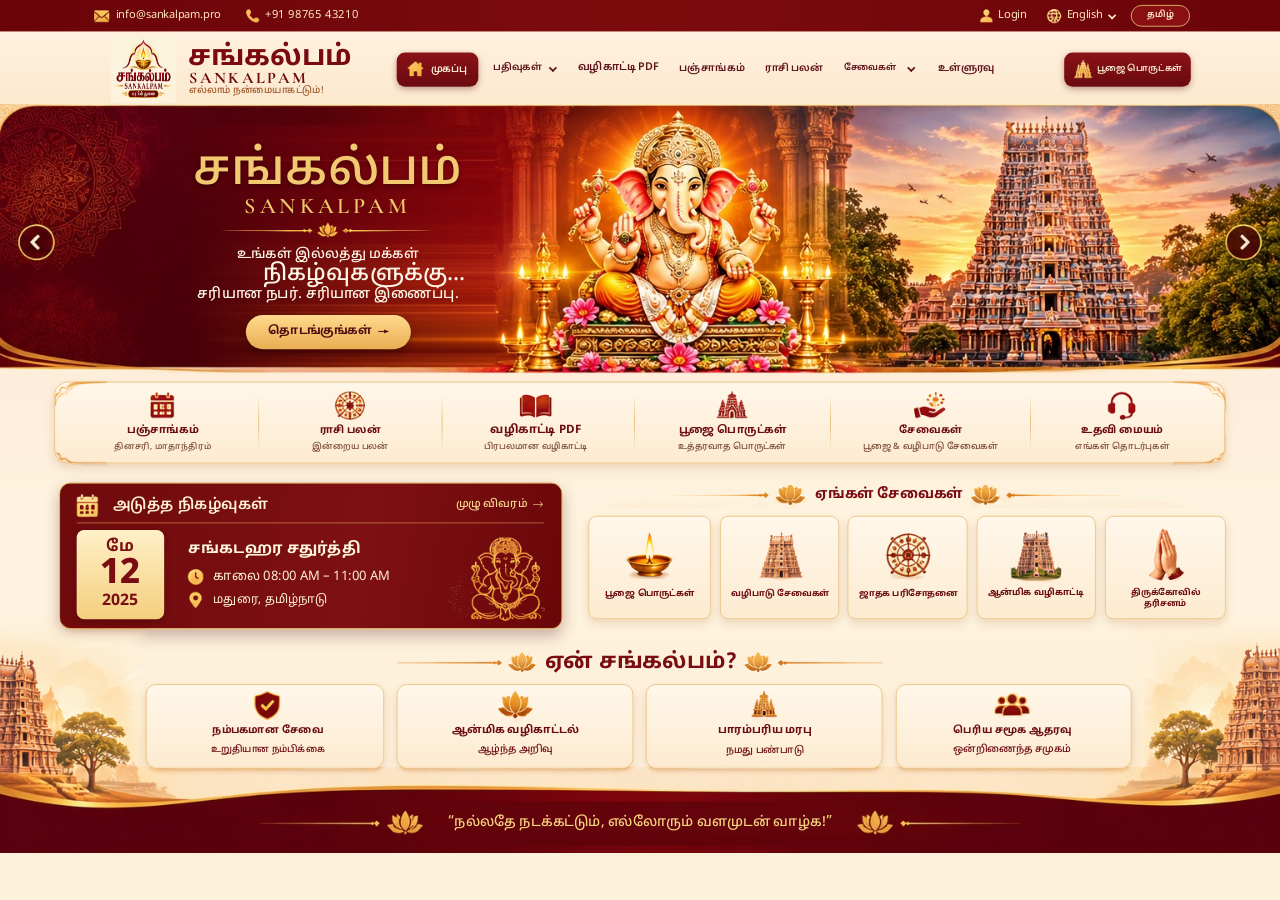
<file: home-new.html>
<!doctype html>
<html lang="ta"><head><meta charset="utf-8"><meta name="viewport" content="width=device-width,initial-scale=1">
<title>சங்கல்பம் | SANKALPAM</title>
<link rel="preconnect" href="https://fonts.googleapis.com"><link rel="preconnect" href="https://fonts.gstatic.com" crossorigin>
<link href="https://fonts.googleapis.com/css2?family=Noto+Sans+Tamil:wght@400;500;600;700;800&family=Cormorant+Garamond:wght@500;600;700&display=swap" rel="stylesheet">
<link rel="stylesheet" href="css/home-new.css">
</head><body>
<div id="vp"><div id="stage">
<div class="a" style="left:0;top:0;width:1536px;height:38px;background:linear-gradient(90deg,#6a0409,#7d0b0e 50%,#6a0409)"></div>
<div class="a" style="left:0;top:38px;width:1536px;height:90px;background:linear-gradient(180deg,#fff1de,#fce8ce)"></div>
<img class="a lt" style="left:111px;top:9px;width:24px;height:20px" src="img/home-new/i-mail.png" alt="">
<img class="a lt" style="left:294px;top:9px;width:21px;height:20px" src="img/home-new/i-phone.png" alt="">
<img class="a lt" style="left:1174px;top:9px;width:20px;height:20px" src="img/home-new/i-user.png" alt="">
<img class="a lt" style="left:1255px;top:9px;width:22px;height:20px" src="img/home-new/i-globe.png" alt="">
<span class="t " data-w="132" style="left:139px;top:19px;font-size:15px;color:#ffe9bd;font-weight:400;transform:translate(0,-50%);">info@sankalpam.pro</span>
<span class="t " data-w="111" style="left:318px;top:19px;font-size:15px;color:#ffe9bd;font-weight:400;transform:translate(0,-50%);">+91 98765 43210</span>
<span class="t " data-w="35" style="left:1198px;top:19px;font-size:15px;color:#ffe9bd;font-weight:400;transform:translate(0,-50%);">Login</span>
<span class="t " data-w="45" style="left:1280px;top:19px;font-size:15px;color:#ffe9bd;font-weight:400;transform:translate(0,-50%);">English</span>
<span class="a chev" style="left:1331px;top:15px;border-color:#ffe9bd"></span>
<a href="#" class="a" style="left:1357px;top:6px;width:71px;height:26px;border:1.5px solid #e9c46f;border-radius:14px;background:#8a0f12"></a>
<span class="t pt" data-w="32" style="left:1393.0px;top:19px;font-size:14px;color:#fff0cf;font-weight:600;transform:translate(-50%,-50%);">தமிழ்</span>
<img class="a" style="left:133px;top:45px;width:78px;height:79px" src="img/home-new/logo.png" alt="Sankalpam">
<span class="t brand" data-w="196" style="left:226px;top:70px;font-size:35px;color:#7a0a10;font-weight:700;transform:translate(0,-50%);">சங்கல்பம்</span>
<span class="t serif" data-w="143" style="left:227px;top:94px;font-size:18px;color:#6d0a10;font-weight:700;transform:translate(0,-50%);letter-spacing:3px">SANKALPAM</span>
<span class="t " data-w="161" style="left:227px;top:110px;font-size:12.5px;color:#a1592b;font-weight:500;transform:translate(0,-50%);">எல்லாம் நன்மையாகட்டும்!</span>
<a href="#" class="a" style="left:476px;top:63px;width:98px;height:41px;border-radius:10px;background:linear-gradient(180deg,#8a1217,#6a0a10);box-shadow:0 3px 8px rgba(90,10,15,.35)"></a>
<img class="a lt" style="left:486px;top:70px;width:25px;height:25px" src="img/home-new/i-home.png" alt="">
<span class="t " data-w="43" style="left:517px;top:83px;font-size:15.5px;color:#fff2d6;font-weight:600;transform:translate(0,-50%);">முகப்பு</span>
<span class="t " data-w="60" style="left:592px;top:82px;font-size:15.5px;color:#5c1018;font-weight:600;transform:translate(0,-50%);">பதிவுகள்</span>
<span class="t " data-w="97" style="left:693px;top:82px;font-size:15.5px;color:#5c1018;font-weight:600;transform:translate(0,-50%);">வழிகாட்டி PDF</span>
<span class="t " data-w="78" style="left:815px;top:82px;font-size:15.5px;color:#5c1018;font-weight:600;transform:translate(0,-50%);">பஞ்சாங்கம்</span>
<span class="t " data-w="70" style="left:918px;top:82px;font-size:15.5px;color:#5c1018;font-weight:600;transform:translate(0,-50%);">ராசி பலன்</span>
<span class="t " data-w="63" style="left:1013px;top:82px;font-size:15.5px;color:#5c1018;font-weight:600;transform:translate(0,-50%);">சேவைகள்</span>
<span class="t " data-w="68" style="left:1126px;top:82px;font-size:15.5px;color:#5c1018;font-weight:600;transform:translate(0,-50%);">உள்ளுரவு</span>
<span class="a chev" style="left:660px;top:78px"></span><span class="a chev" style="left:1090px;top:78px"></span>
<a href="#" class="a" style="left:1277px;top:63px;width:152px;height:41px;border-radius:10px;background:linear-gradient(180deg,#8a1217,#6a0a10);box-shadow:0 3px 8px rgba(90,10,15,.35)"></a>
<img class="a lt" style="left:1286px;top:70px;width:27px;height:26px" src="img/home-new/i-temple.png" alt="">
<span class="t " data-w="103" style="left:1316px;top:84px;font-size:14.5px;color:#fff2d6;font-weight:600;transform:translate(0,-50%);">பூஜை பொருட்கள்</span>
<img class="a" style="left:0;top:125px;width:1536px;height:323px" src="img/home-new/hero-bg.jpg" alt="">
<span class="t brand" data-w="322" style="left:393.0px;top:207px;font-size:58px;color:#f2c970;font-weight:500;transform:translate(-50%,-50%);text-shadow:0 2px 6px rgba(0,0,0,.35)">சங்கல்பம்</span>
<span class="t serif" data-w="200" style="left:393.0px;top:248px;font-size:23px;color:#f0c869;font-weight:600;transform:translate(-50%,-50%);letter-spacing:4.5px">SANKALPAM</span>
<img class="a lt" style="left:255px;top:260px;width:277px;height:32px" src="img/home-new/orn-h.png" alt="">
<span class="t " data-w="219" style="left:393.5px;top:306px;font-size:22px;color:#fff6e6;font-weight:500;transform:translate(-50%,-50%);">உங்கள் இல்லத்து மக்கள்</span>
<span class="t " data-w="239" style="left:436.5px;top:330px;font-size:22px;color:#fff6e6;font-weight:500;transform:translate(-50%,-50%);">நிகழ்வுகளுக்கு...</span>
<span class="t " data-w="314" style="left:394.0px;top:354px;font-size:22px;color:#fff6e6;font-weight:500;transform:translate(-50%,-50%);">சரியான நபர். சரியான இணைப்பு.</span>
<a href="#" class="a" style="left:295px;top:378px;width:198px;height:41px;border-radius:21px;background:linear-gradient(180deg,#ffd98d,#e9ae52);box-shadow:0 4px 10px rgba(0,0,0,.3)"></a>
<span class="t " data-w="146" style="left:394.0px;top:398px;font-size:17px;color:#4f0e12;font-weight:700;transform:translate(-50%,-50%);">தொடங்குங்கள் &nbsp;→</span>
<button class="a arrow" id="prev" aria-label="Previous" style="left:21px;top:269px;width:45px;height:45px"></button><button class="a arrow" id="next" aria-label="Next" style="left:1470px;top:269px;width:45px;height:45px"></button>
<div class="a card-cream" style="left:65px;top:458px;width:1405px;height:98px;border-radius:16px"></div>
<div class="a" style="left:310px;top:473px;width:1px;height:68px;background:linear-gradient(180deg,transparent,#e0b567,transparent)"></div>
<div class="a" style="left:530px;top:473px;width:1px;height:68px;background:linear-gradient(180deg,transparent,#e0b567,transparent)"></div>
<div class="a" style="left:761px;top:473px;width:1px;height:68px;background:linear-gradient(180deg,transparent,#e0b567,transparent)"></div>
<div class="a" style="left:996px;top:473px;width:1px;height:68px;background:linear-gradient(180deg,transparent,#e0b567,transparent)"></div>
<div class="a" style="left:1236px;top:473px;width:1px;height:68px;background:linear-gradient(180deg,transparent,#e0b567,transparent)"></div>
<img class="a" style="left:179px;top:470px;width:31px;height:33px" src="img/home-new/q0.png" alt="" >
<span class="t " data-w="85" style="left:195.5px;top:517px;font-size:15.5px;color:#6b0b12;font-weight:700;transform:translate(-50%,-50%);">பஞ்சாங்கம்</span>
<span class="t " data-w="114" style="left:195.0px;top:537px;font-size:11.5px;color:#7a4a36;font-weight:500;transform:translate(-50%,-50%);">தினசரி, மாதாந்திரம்</span>
<img class="a" style="left:401px;top:468px;width:38px;height:36px" src="img/home-new/q1.png" alt="" >
<span class="t " data-w="75" style="left:420.5px;top:517px;font-size:15.5px;color:#6b0b12;font-weight:700;transform:translate(-50%,-50%);">ராசி பலன்</span>
<span class="t " data-w="91" style="left:420.5px;top:537px;font-size:11.5px;color:#7a4a36;font-weight:500;transform:translate(-50%,-50%);">இன்றைய பலன்</span>
<img class="a" style="left:622px;top:472px;width:41px;height:30px" src="img/home-new/q2.png" alt="" >
<span class="t " data-w="106" style="left:643.0px;top:517px;font-size:15.5px;color:#6b0b12;font-weight:700;transform:translate(-50%,-50%);">வழிகாட்டி PDF</span>
<span class="t " data-w="124" style="left:643.0px;top:537px;font-size:11.5px;color:#7a4a36;font-weight:500;transform:translate(-50%,-50%);">பிரபலமான வழிகாட்டி</span>
<img class="a" style="left:860px;top:468px;width:38px;height:36px" src="img/home-new/q3.png" alt="" >
<span class="t " data-w="129" style="left:879.5px;top:517px;font-size:15.5px;color:#6b0b12;font-weight:700;transform:translate(-50%,-50%);">பூஜை பொருட்கள்</span>
<span class="t " data-w="131" style="left:878.5px;top:537px;font-size:11.5px;color:#7a4a36;font-weight:500;transform:translate(-50%,-50%);">உத்தரவாத பொருட்கள்</span>
<img class="a" style="left:1096px;top:469px;width:40px;height:33px" src="img/home-new/q4.png" alt="" >
<span class="t " data-w="75" style="left:1116.5px;top:517px;font-size:15.5px;color:#6b0b12;font-weight:700;transform:translate(-50%,-50%);">சேவைகள்</span>
<span class="t " data-w="161" style="left:1116.5px;top:537px;font-size:11.5px;color:#7a4a36;font-weight:500;transform:translate(-50%,-50%);">பூஜை & வழிபாடு சேவைகள்</span>
<img class="a" style="left:1328px;top:469px;width:36px;height:36px" src="img/home-new/q5.png" alt="" >
<span class="t " data-w="99" style="left:1346.5px;top:517px;font-size:15.5px;color:#6b0b12;font-weight:700;transform:translate(-50%,-50%);">உதவி மையம்</span>
<span class="t " data-w="112" style="left:1347.0px;top:537px;font-size:11.5px;color:#7a4a36;font-weight:500;transform:translate(-50%,-50%);">எங்கள் தொடர்புகள்</span>
<div class="a" style="left:71px;top:579px;width:604px;height:176px;border-radius:14px;background:linear-gradient(100deg,#6f0a0c,#7e1013 60%,#6a0709);border:1.5px solid #d9a548;box-shadow:0 8px 18px rgba(80,10,15,.3)"></div>
<img class="a lt" style="left:90px;top:592px;width:31px;height:30px" src="img/home-new/i-cal.png" alt="">
<span class="t " data-w="186" style="left:135px;top:607px;font-size:21px;color:#fff1d4;font-weight:600;transform:translate(0,-50%);">அடுத்த நிகழ்வுகள்</span>
<span class="t " data-w="108" style="left:652px;top:606px;font-size:17px;color:#f7d88c;font-weight:500;transform:translate(-100%,-50%);">முழு விவரம் &nbsp;→</span>
<div class="a" style="left:92px;top:627px;width:561px;height:1px;background:rgba(240,200,120,.55)"></div>
<div class="a" style="left:92px;top:636px;width:105px;height:107px;border-radius:9px;background:linear-gradient(180deg,#fff0c8,#f4cf7d);box-shadow:0 3px 8px rgba(0,0,0,.25)"></div>
<span class="t " style="left:144px;top:657px;font-size:19px;color:#7a0d12;font-weight:700;transform:translate(-50%,-50%);">மே</span>
<span class="t " style="left:144px;top:690px;font-size:42px;color:#7a0d12;font-weight:800;transform:translate(-50%,-50%);">12</span>
<span class="t " style="left:144px;top:721px;font-size:19px;color:#7a0d12;font-weight:700;transform:translate(-50%,-50%);">2025</span>
<span class="t " data-w="207" style="left:226px;top:660px;font-size:23px;color:#fff4dc;font-weight:700;transform:translate(0,-50%);">சங்கடஹர சதுர்த்தி</span>
<img class="a lt" style="left:222px;top:681px;width:25px;height:23px" src="img/home-new/i-clock.png" alt="">
<span class="t " data-w="213" style="left:255px;top:692px;font-size:17px;color:#fff0d4;font-weight:400;transform:translate(0,-50%);">காலை 08:00 AM – 11:00 AM</span>
<img class="a lt" style="left:222px;top:709px;width:25px;height:23px" src="img/home-new/i-pin.png" alt="">
<span class="t " data-w="137" style="left:256px;top:720px;font-size:17px;color:#fff0d4;font-weight:400;transform:translate(0,-50%);">மதுரை, தமிழ்நாடு</span>
<img class="a lt" style="left:534px;top:645px;width:128px;height:107px" src="img/home-new/i-ganesha-line.png" alt="">
<img class="a" style="left:58px;top:451px;width:70px;height:41px" src="img/home-new/c_tl.png" alt="">
<img class="a" style="left:1408px;top:451px;width:70px;height:41px" src="img/home-new/c_tr.png" alt="">
<img class="a" style="left:58px;top:522px;width:70px;height:41px" src="img/home-new/c_bl.png" alt="">
<img class="a" style="left:1408px;top:522px;width:70px;height:41px" src="img/home-new/c_br.png" alt="">
<img class="a" style="left:700px;top:582px;width:268px;height:28px" src="img/home-new/orn-s-l.png" alt="" >
<img class="a" style="left:1165px;top:582px;width:310px;height:28px" src="img/home-new/orn-s-r.png" alt="" >
<span class="t " data-w="178" style="left:1067.0px;top:594px;font-size:23.5px;color:#7a0d12;font-weight:700;transform:translate(-50%,-50%);">ஏங்கள் சேவைகள்</span>
<div class="a card-cream" style="left:706px;top:619px;width:147px;height:124px;border-radius:10px"></div>
<img class="a" style="left:752px;top:639px;width:55px;height:56px" src="img/home-new/s0.png" alt="" >
<span class="t " data-w="109" style="left:779.5px;top:713px;font-size:13.5px;color:#6b0b12;font-weight:700;transform:translate(-50%,-50%);">பூஜை பொருட்கள்</span>
<div class="a card-cream" style="left:864px;top:619px;width:143px;height:124px;border-radius:10px"></div>
<img class="a" style="left:910px;top:638px;width:53px;height:59px" src="img/home-new/s1.png" alt="" >
<span class="t " data-w="118" style="left:936.0px;top:713px;font-size:13.5px;color:#6b0b12;font-weight:700;transform:translate(-50%,-50%);">வழிபாடு சேவைகள்</span>
<div class="a card-cream" style="left:1017px;top:619px;width:144px;height:124px;border-radius:10px"></div>
<img class="a" style="left:1063px;top:639px;width:54px;height:57px" src="img/home-new/s2.png" alt="" >
<span class="t " data-w="120" style="left:1090.0px;top:713px;font-size:13.5px;color:#6b0b12;font-weight:700;transform:translate(-50%,-50%);">ஜாதக பரிசோதனை</span>
<div class="a card-cream" style="left:1172px;top:619px;width:143px;height:124px;border-radius:10px"></div>
<img class="a" style="left:1213px;top:637px;width:61px;height:61px" src="img/home-new/s3.png" alt="" >
<span class="t " data-w="114" style="left:1243.0px;top:713px;font-size:13.5px;color:#6b0b12;font-weight:700;transform:translate(-50%,-50%);">ஆன்மிக வழிகாட்டி</span>
<div class="a card-cream" style="left:1326px;top:619px;width:145px;height:124px;border-radius:10px"></div>
<img class="a" style="left:1379px;top:633px;width:42px;height:65px" src="img/home-new/s4.png" alt="" >
<span class="t " data-w="84" style="left:1399.0px;top:712px;font-size:13.5px;color:#6b0b12;font-weight:700;transform:translate(-50%,-50%);">திருக்கோவில்</span>
<span class="t " data-w="51" style="left:1398.5px;top:725px;font-size:13.5px;color:#6b0b12;font-weight:700;transform:translate(-50%,-50%);">தரிசனம்</span>
<img class="a" style="left:0;top:745px;width:182px;height:190px" src="img/home-new/scene-left.png" alt="">
<img class="a" style="left:1352px;top:745px;width:184px;height:190px" src="img/home-new/scene-right.png" alt="">
<img class="a" style="left:470px;top:780px;width:175px;height:30px" src="img/home-new/orn-w-l.png" alt="" >
<img class="a" style="left:893px;top:780px;width:172px;height:30px" src="img/home-new/orn-w-r.png" alt="" >
<span class="t " data-w="229" style="left:768.5px;top:795px;font-size:27px;color:#7a0d12;font-weight:700;transform:translate(-50%,-50%);">ஏன் சங்கல்பம்?</span>
<div class="a card-cream" style="left:175px;top:821px;width:286px;height:101px;border-radius:12px"></div>
<img class="a" style="left:304px;top:828px;width:33px;height:36px" src="img/home-new/w0.png" alt="" >
<span class="t " data-w="133" style="left:321.5px;top:877px;font-size:17px;color:#6b0b12;font-weight:700;transform:translate(-50%,-50%);">நம்பகமான சேவை</span>
<span class="t " data-w="135" style="left:321.5px;top:900px;font-size:13.5px;color:#6b0b12;font-weight:500;transform:translate(-50%,-50%);">உறுதியான நம்பிக்கை</span>
<div class="a card-cream" style="left:476px;top:821px;width:284px;height:101px;border-radius:12px"></div>
<img class="a" style="left:597px;top:829px;width:42px;height:37px" src="img/home-new/w1.png" alt="" >
<span class="t " data-w="151" style="left:618.5px;top:877px;font-size:17px;color:#6b0b12;font-weight:700;transform:translate(-50%,-50%);">ஆன்மிக வழிகாட்டல்</span>
<span class="t " data-w="89" style="left:618.5px;top:900px;font-size:13.5px;color:#6b0b12;font-weight:500;transform:translate(-50%,-50%);">ஆழ்ந்த அறிவு</span>
<div class="a card-cream" style="left:775px;top:821px;width:284px;height:101px;border-radius:12px"></div>
<img class="a" style="left:901px;top:829px;width:32px;height:37px" src="img/home-new/w2.png" alt="" >
<span class="t " data-w="109" style="left:917.5px;top:877px;font-size:17px;color:#6b0b12;font-weight:700;transform:translate(-50%,-50%);">பாரம்பரிய மரபு</span>
<span class="t " data-w="94" style="left:918.0px;top:900px;font-size:13.5px;color:#6b0b12;font-weight:500;transform:translate(-50%,-50%);">நமது பண்பாடு</span>
<div class="a card-cream" style="left:1075px;top:821px;width:283px;height:101px;border-radius:12px"></div>
<img class="a" style="left:1193px;top:831px;width:43px;height:31px" src="img/home-new/w3.png" alt="" >
<span class="t " data-w="142" style="left:1215.0px;top:877px;font-size:17px;color:#6b0b12;font-weight:700;transform:translate(-50%,-50%);">பெரிய சமூக ஆதரவு</span>
<span class="t " data-w="142" style="left:1215.0px;top:900px;font-size:13.5px;color:#6b0b12;font-weight:500;transform:translate(-50%,-50%);">ஒன்றிணைந்த சமுகம்</span>
<img class="a" style="left:0;top:920px;width:1536px;height:104px" src="img/home-new/footer-bg.jpg" alt="">
<span class="t " data-w="460" style="left:768.0px;top:988px;font-size:21px;color:#f6d27c;font-weight:500;transform:translate(-50%,-50%);">“நல்லதே நடக்கட்டும், எல்லோரும் வளமுடன் வாழ்க!”</span>
</div></div>
<script src="js/home-new.js"></script>
</body></html>
</file>
<file: css/home-new.css>
*{box-sizing:border-box}
html,body{margin:0;padding:0;background:#fef1dc}
body{font-family:"Noto Sans Tamil","FreeSans",sans-serif;overflow-x:hidden}
#vp{width:100%;overflow:hidden;position:relative}
#stage{position:absolute;left:0;top:0;width:1536px;height:1024px;transform-origin:0 0;background:linear-gradient(180deg,#fef0db 0,#fdeedb 440px,#fdf0dc 560px,#fef3de 600px,#fef3de 745px,#fef1dc 780px,#fef1dc 930px)}
.a{position:absolute;display:block}
.t{position:absolute;white-space:nowrap;line-height:1.2}
.mu{mix-blend-mode:multiply}
.brand,.pt{font-family:"Noto Sans Tamil","FreeSans",sans-serif}
.serif{font-family:"Cormorant Garamond","Times New Roman",serif}
.card-cream{background:linear-gradient(180deg,#fff7ea,#fdebd0);border:1.3px solid #e9c07c;box-shadow:0 5px 11px rgba(160,90,40,.2)}
.chev{width:7px;height:7px;border-right:2px solid #5c1018;border-bottom:2px solid #5c1018;transform:rotate(45deg)}
.arrow{background:transparent;border:0;border-radius:50%;cursor:pointer;padding:0}
</file>
